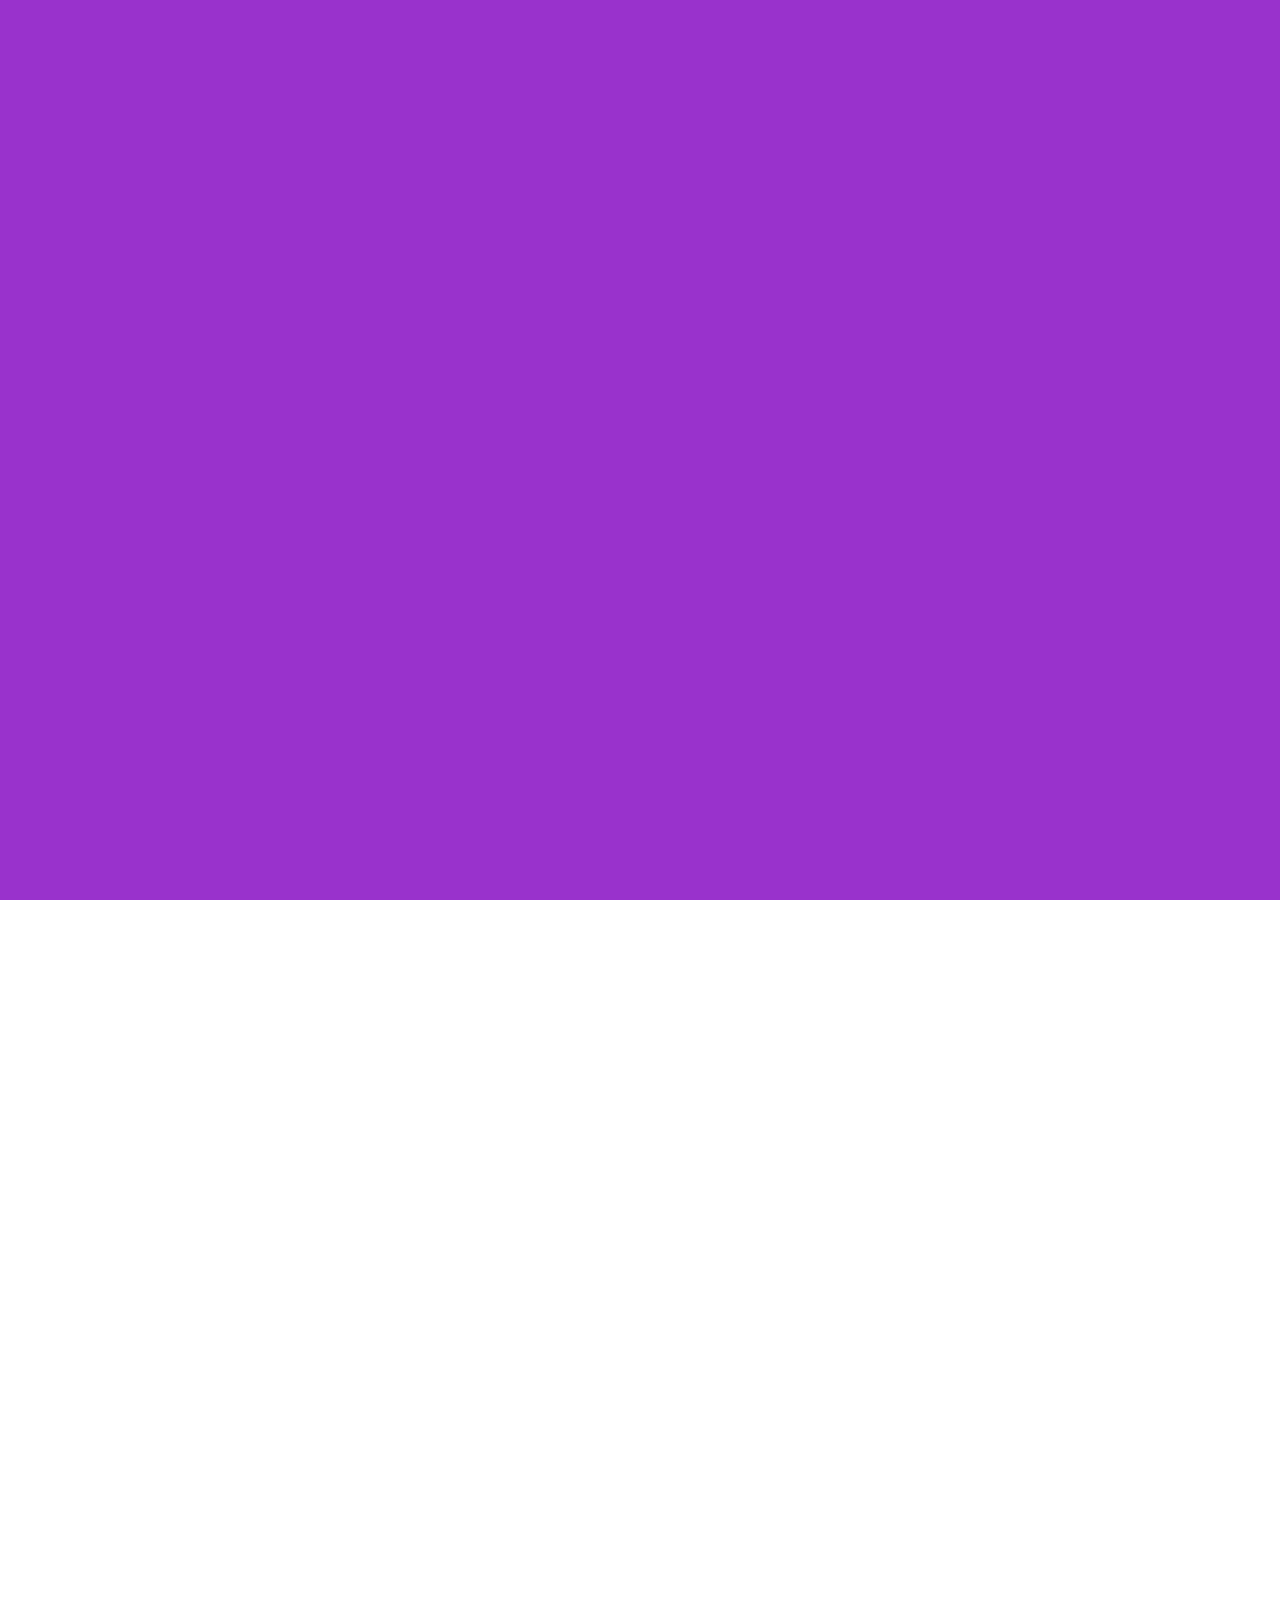
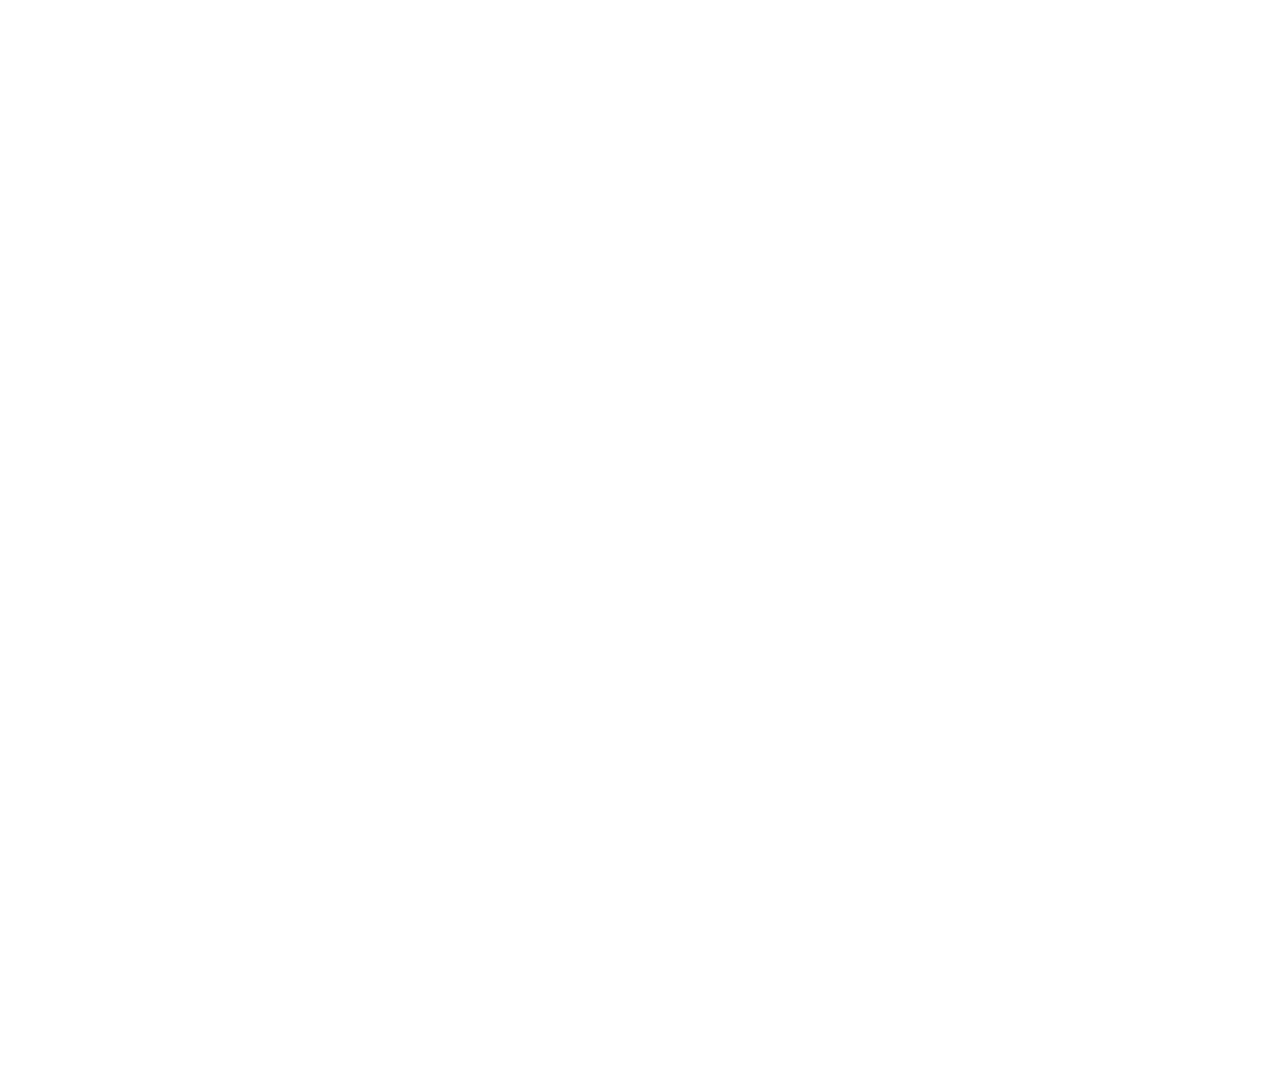
<file: scrollsnap/index.html>
<!DOCTYPE html>
<html class="no-js">
  <!--<![endif]-->
  <head>
    <meta charset="utf-8" />
    <meta http-equiv="X-UA-Compatible" content="IE=edge" />
    <title></title>
    <meta name="description" content="" />
    <meta
      name="viewport"
      content="width=device-width, initial-scale=1"
    />
    <link
      rel="stylesheet"
      href="https://stackpath.bootstrapcdn.com/bootstrap/4.4.1/css/bootstrap.min.css"
      integrity="sha384-Vkoo8x4CGsO3+Hhxv8T/Q5PaXtkKtu6ug5TOeNV6gBiFeWPGFN9MuhOf23Q9Ifjh"
      crossorigin="anonymous"
    />
    <link rel="stylesheet" href="css/scrollsnap.css" />
  </head>
  <body>
    <main class="scroll-container">
      <section>
        <h2 class="fade">Section 1</h2>
      </section>
      <section>
        <h2 class="fade">Section 1</h2>
      </section>
      <section>
        <h2>Section 3</h2>
      </section>
      <section>
        <div data-aos="fade-in">
          <h2>Section 4</h2>
          <span>hello</span>
        </div>
      </section>
    </main>

    <!-- Fade In -->
    <div>
      <div class="fade">Fade In 01</div>
      <div class="fade">Fade In 02</div>
      <div class="fade">Fade In 03</div>
      <div class="fade">Fade In 04</div>
      <div class="fade">Fade In 05</div>
      <div class="fade">Fade In 06</div>
      <div class="fade">Fade In 07</div>
      <div class="fade">Fade In 08</div>
      <div class="fade">Fade In 09</div>
      <div class="fade">Fade In 10</div>
    </div>
    <!-- Fade In -->
    <script
      src="https://code.jquery.com/jquery-3.5.1.js"
      integrity="sha256-QWo7LDvxbWT2tbbQ97B53yJnYU3WhH/C8ycbRAkjPDc="
      crossorigin="anonymous"
    ></script>

    <script
      src="https://cdn.jsdelivr.net/npm/popper.js@1.16.0/dist/umd/popper.min.js"
      integrity="sha384-Q6E9RHvbIyZFJoft+2mJbHaEWldlvI9IOYy5n3zV9zzTtmI3UksdQRVvoxMfooAo"
      crossorigin="anonymous"
    ></script>
    <script
      src="https://stackpath.bootstrapcdn.com/bootstrap/4.4.1/js/bootstrap.min.js"
      integrity="sha384-wfSDF2E50Y2D1uUdj0O3uMBJnjuUD4Ih7YwaYd1iqfktj0Uod8GCExl3Og8ifwB6"
      crossorigin="anonymous"
    ></script>
    <script
      src="https://cdnjs.cloudflare.com/ajax/libs/jquery/3.6.0/jquery.min.js"
      integrity="sha384-J6qa4849blE2+poT4WnyKhv5vZF5SrPo0iEjwBvKU7imGFAV0wwj1yYfoRSJoZ+n"
      crossorigin="anonymous"
    ></script>
    <script
      src="https://cdn.jsdelivr.net/npm/popper.js@1.16.0/dist/umd/popper.min.js"
      integrity="sha384-Q6E9RHvbIyZFJoft+2mJbHaEWldlvI9IOYy5n3zV9zzTtmI3UksdQRVvoxMfooAo"
      crossorigin="anonymous"
    ></script>

    <script async defer>
      // Scroll
      console.log("hello");
      $(window).on("load", function () {
        $(window)
          .scroll(function () {
            var windowBottom =
              $(this).scrollTop() + $(this).innerHeight();
            $(".fade").each(function () {
              /* Check the location of each desired element */
              var objectBottom =
                $(this).offset().top +
                $(this).outerHeight();

              /* If the element is completely within bounds of the window, fade it in */
              if (objectBottom < windowBottom) {
                //object comes into view (scrolling down)
                if ($(this).css("opacity") == 0) {
                  $(this).fadeTo(500, 1);
                }
              } else {
                //object goes out of view (scrolling up)
                if ($(this).css("opacity") == 1) {
                  $(this).fadeTo(500, 0);
                }
              }
            });
          })
          .scroll(); //invoke scroll-handler on page-load
      });
    </script>
  </body>
</html>
</file>
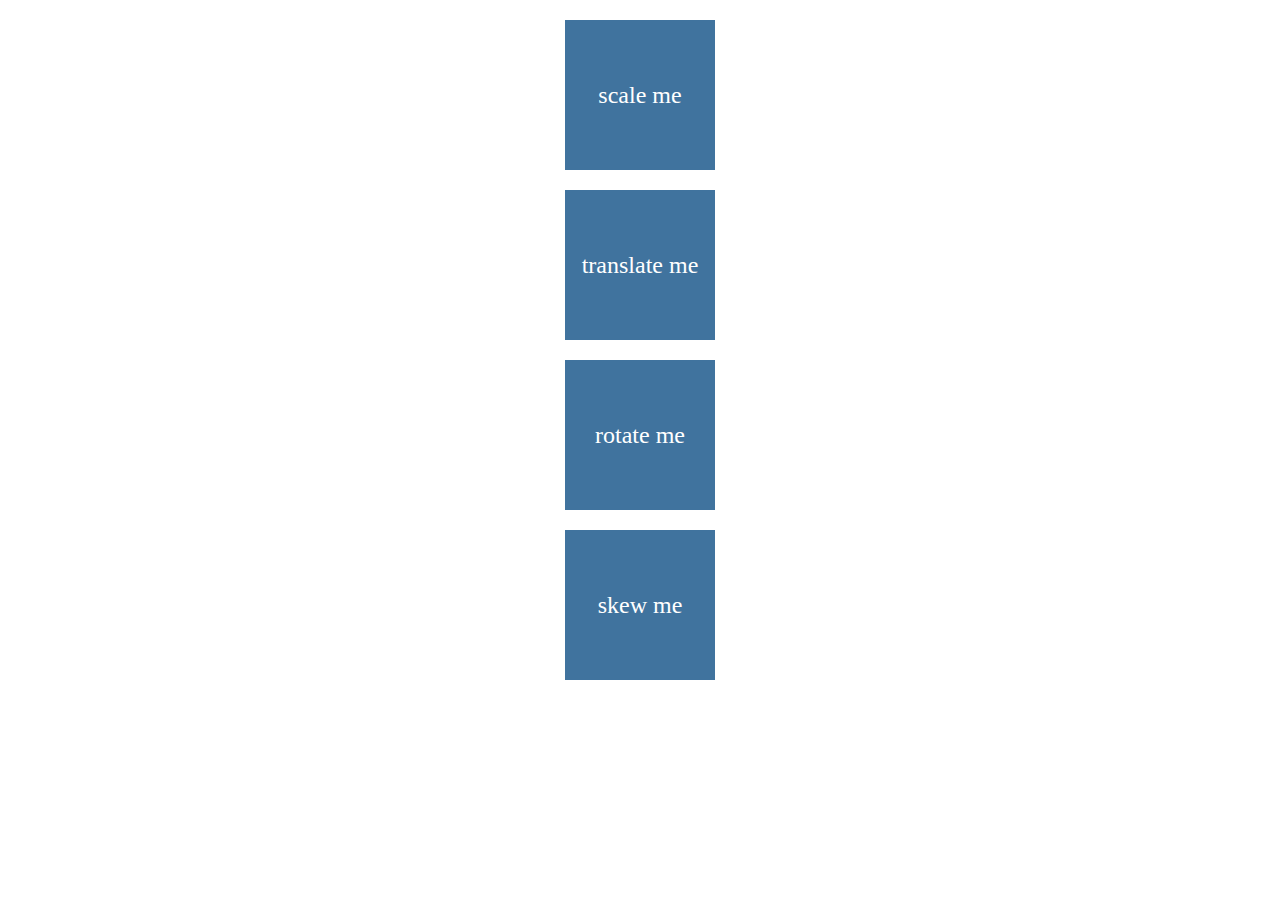
<file: basics/2D transform basics/index.htm>
<!doctype html>
<html>
<head>
<meta charset="UTF-8">
<title>Transition</title>
<style type="text/css">

div {
	height: 150px;
	width: 150px;
	background-color: #40739e;
	color: white;
	line-height: 150px;
	text-align: center;
	font-size: 24px;
	margin: 20px;
	margin-right: auto;
	margin-left: auto;
	transition: transform 1s;
}

.scale:hover {
	transform: scale(1.2);
}

.translate:hover {
	transform: translateX(320px);
}

.rotate:hover {
	transform: rotate(180deg);
}

.skew:hover {
	transform: skew(20deg);
}

</style>
</head>

<body>

	<div class="scale">scale me</div>
	<div class="translate">translate me</div>
	<div class="rotate">rotate me</div>
	<div class="skew">skew me</div>

</body>
</html>
</file>
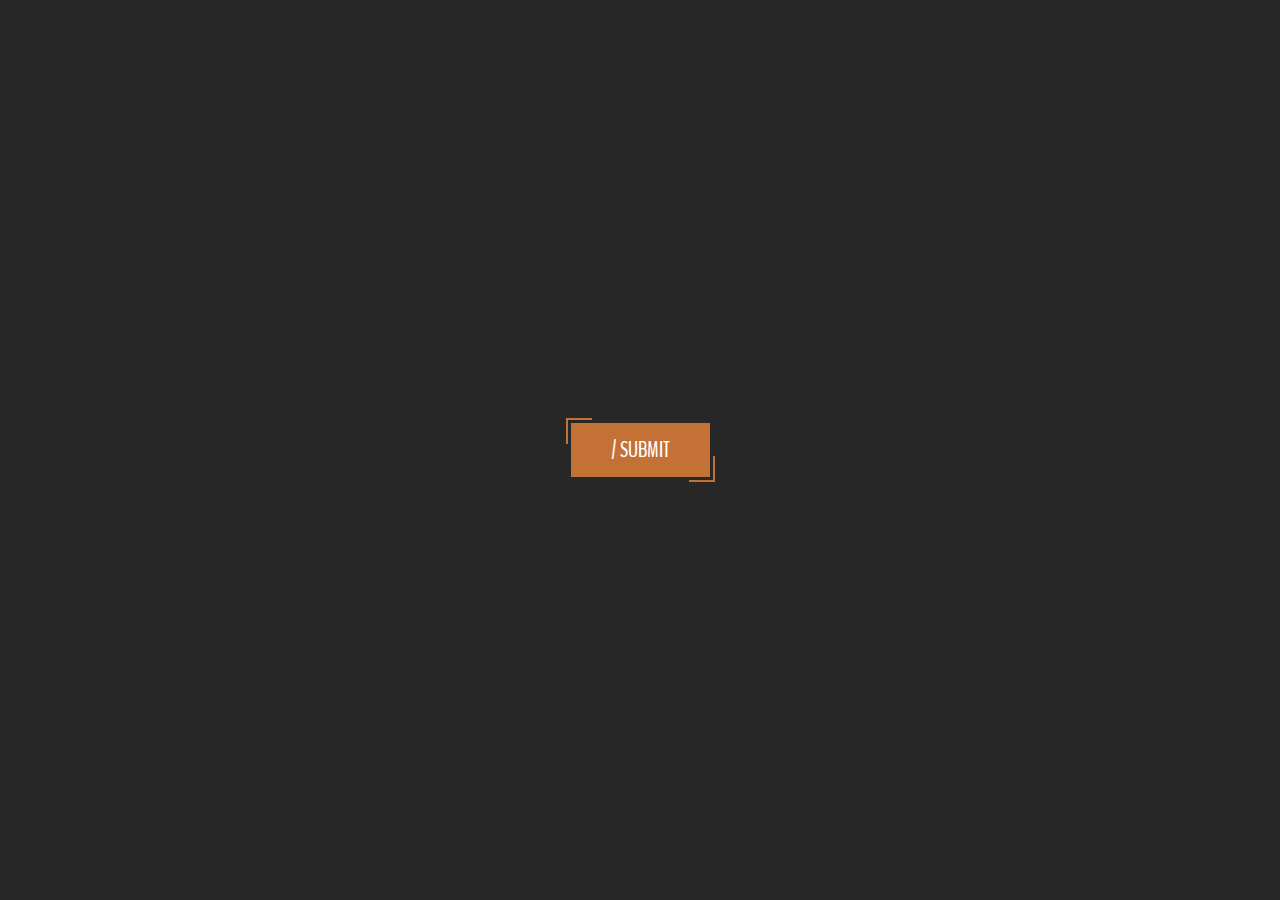
<file: hover/button_expandLines/index.htm>
<!DOCTYPE html>
<html lang="en-US">
    
<head>
    <meta charset="UTF-8">
    <meta name="viewport" content="width=device-width, initial-scale=1">
    <title>CSS animatin, transitions and transforms</title>
                
    <!-- OUR STYLESHEET -->
    <link rel="stylesheet" href="style.css" type="text/css" media="all">
   
</head>

<body>

	<button>
		<span>/<span>
		submit</button>

</body>
</html>
</file>
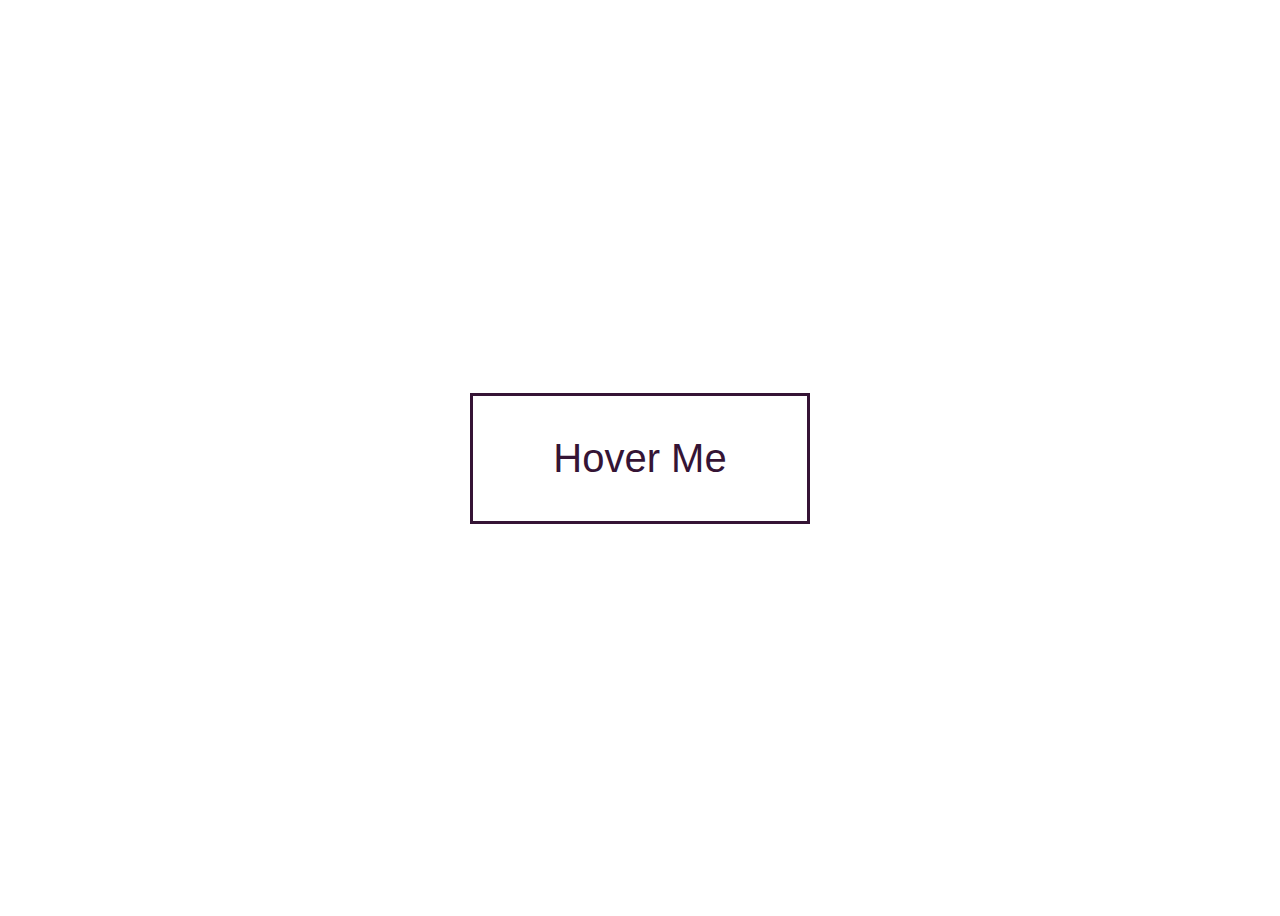
<file: hover/button_fillHover/index.htm>
<!DOCTYPE html>
<html lang="en-US">
    
<head>
    <meta charset="UTF-8">
    <meta name="viewport" content="width=device-width, initial-scale=1">
    <title>CSS animatin, transitions and transforms</title>
                
    <!-- OUR STYLESHEET -->
    <link rel="stylesheet" href="style.css" type="text/css" media="all">
    
</head>

<body>

  <a href="#">Hover Me</a>

</body>
</html>
</file>
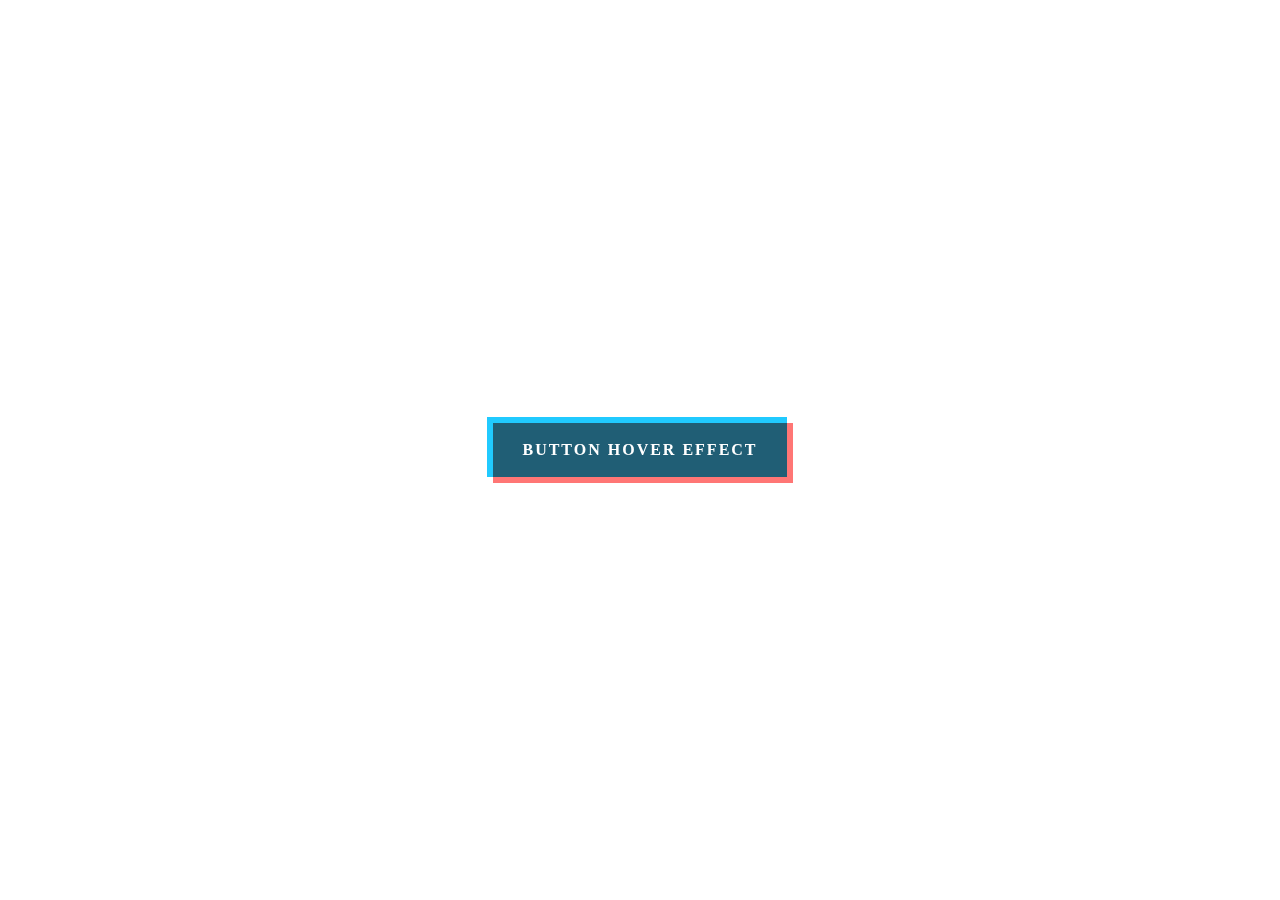
<file: hover/button_presentUnwrap/index.htm>
<!DOCTYPE html>
<html lang="en-US">
    
<head>
    <meta charset="UTF-8">
    <meta name="viewport" content="width=device-width, initial-scale=1">
    <title>CSS animatin, transitions and transforms</title>
                
    <!-- OUR STYLESHEET -->
    <link rel="stylesheet" href="style.css" type="text/css" media="all">

    <!-- FONT ِAWESOME -->
    <link rel="stylesheet" href="https://use.fontawesome.com/releases/v5.4.2/css/all.css" integrity="sha384-/rXc/GQVaYpyDdyxK+ecHPVYJSN9bmVFBvjA/9eOB+pb3F2w2N6fc5qB9Ew5yIns" crossorigin="anonymous">

    
</head>

<body>

	<a href="#">button hover effect</a>

</body>
</html>
</file>
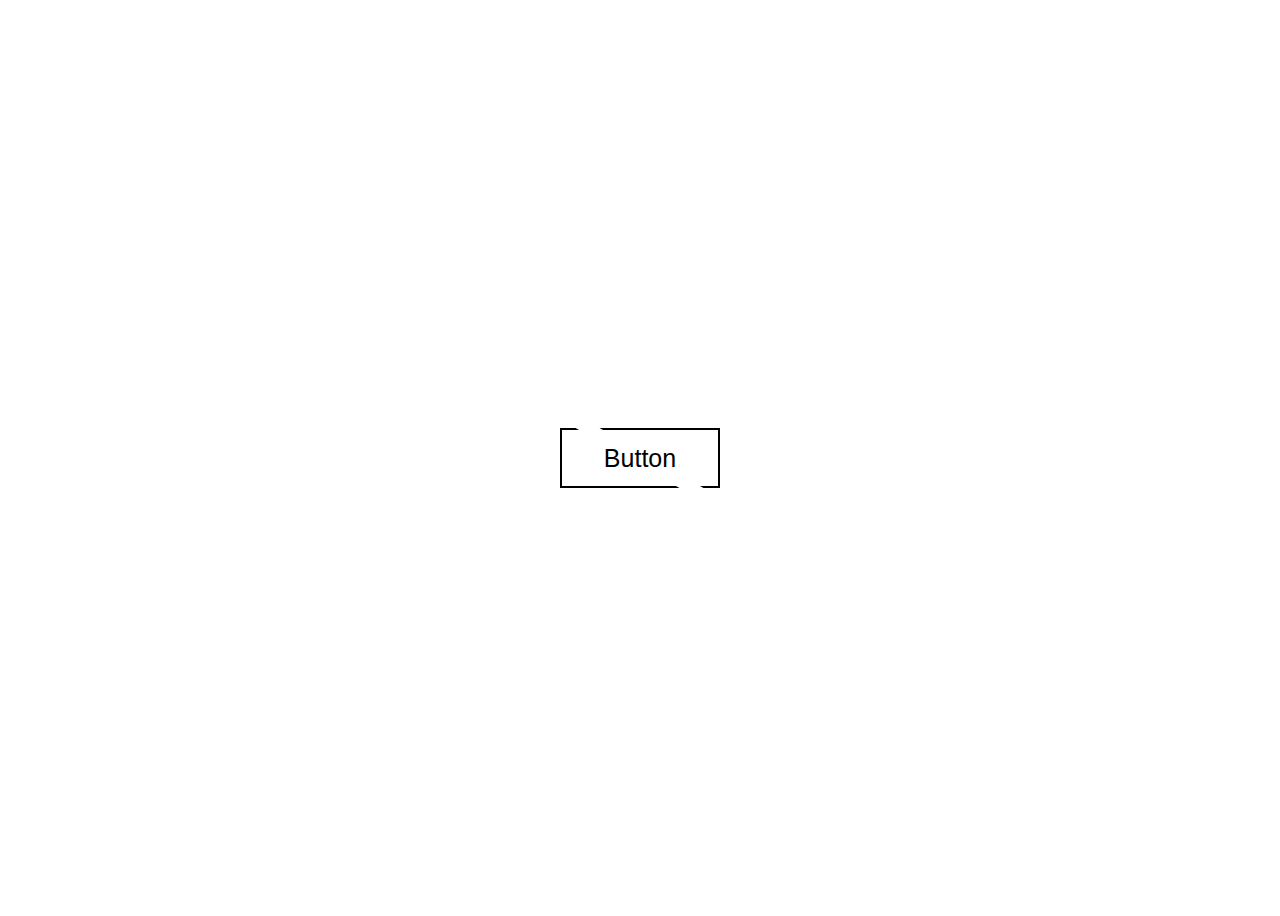
<file: hover/button_snap/index.htm>
<!DOCTYPE html>
<html lang="en-US">
    
<head>
    <meta charset="UTF-8">
    <meta name="viewport" content="width=device-width, initial-scale=1">
    <title>CSS animations, transitions and transforms</title>
                
    <!-- OUR STYLESHEET -->
    <link rel="stylesheet" href="style.css" type="text/css" media="all">

   
</head>

<body>

	<a href="#">
		button
		<span></span>
	</a>

</body>
</html>
</file>
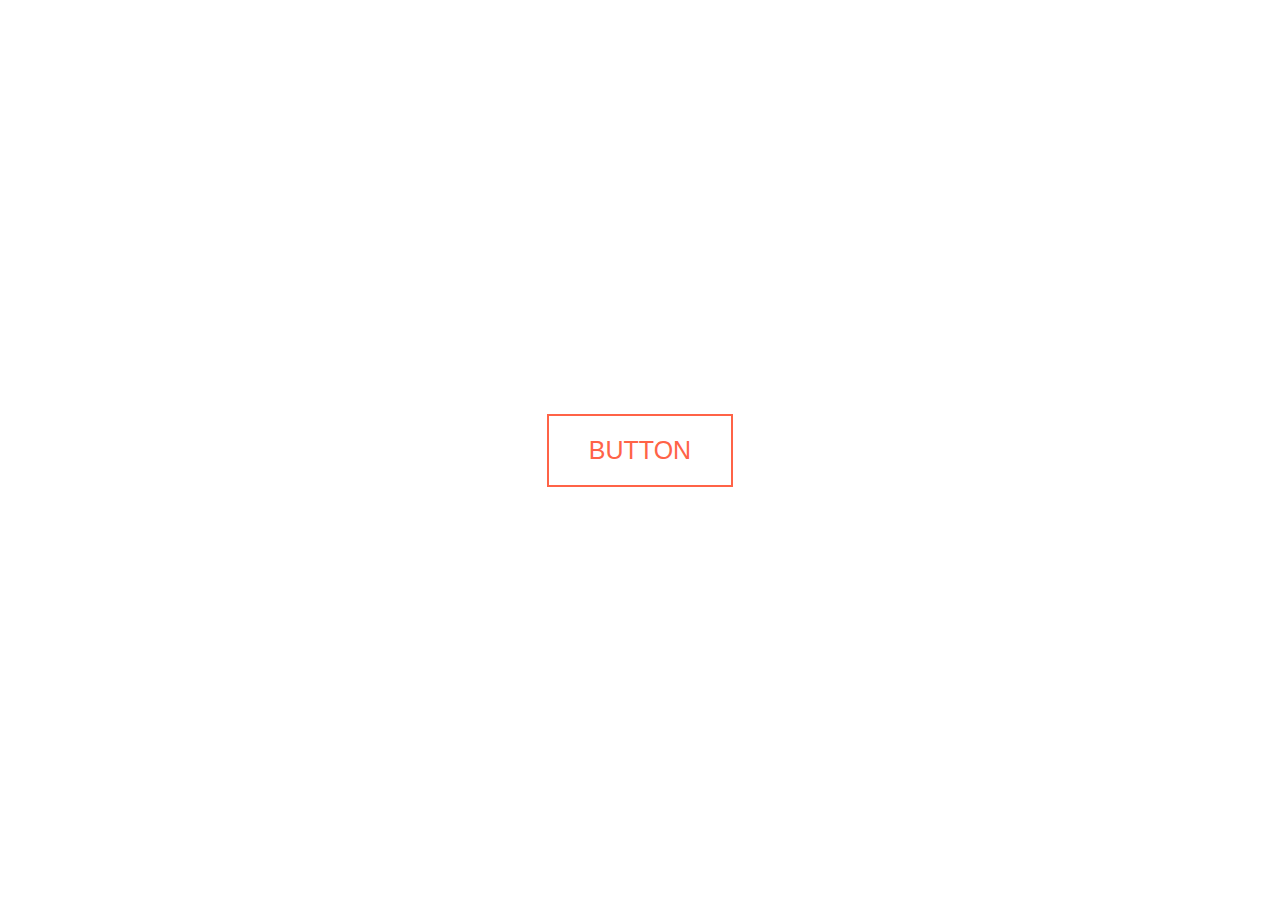
<file: hover/button_upwardsFill/index.htm>
<!DOCTYPE html>
<html lang="en-US">
    
<head>
    <meta charset="UTF-8">
    <meta name="viewport" content="width=device-width, initial-scale=1">
    <title>CSS animatin, transitions and transforms</title>
                
    <!-- OUR STYLESHEET -->
    <link rel="stylesheet" href="style.css" type="text/css" media="all">

    <!-- FONT ِAWESOME -->
    <link rel="stylesheet" href="https://use.fontawesome.com/releases/v5.4.2/css/all.css" integrity="sha384-/rXc/GQVaYpyDdyxK+ecHPVYJSN9bmVFBvjA/9eOB+pb3F2w2N6fc5qB9Ew5yIns" crossorigin="anonymous">

   
</head>

<body>

	<button class="btn">button</button>

</body>
</html>
</file>
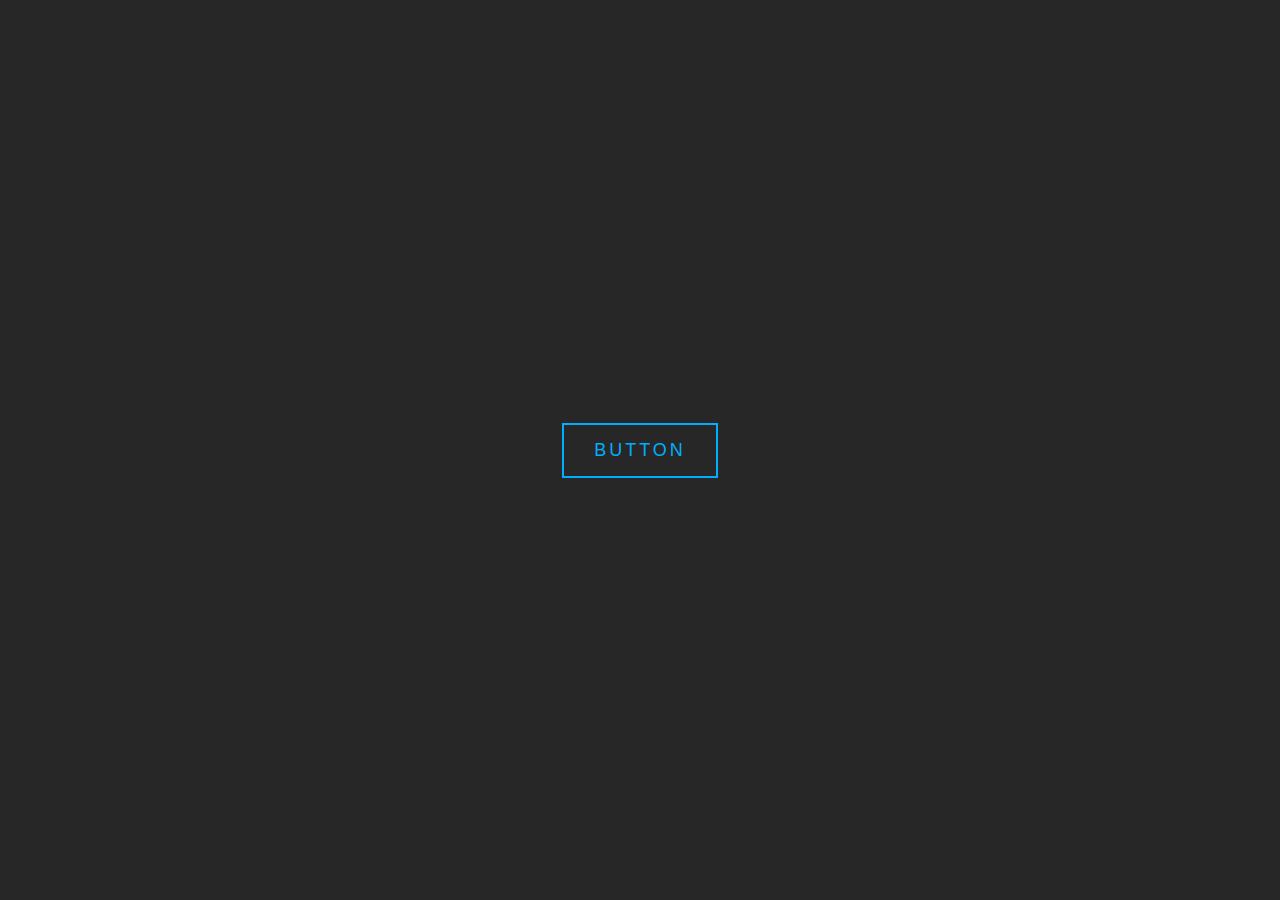
<file: hover/button_waterHover/index.htm>
<!DOCTYPE html>
<html lang="en-US">
    
<head>
    <meta charset="UTF-8">
    <meta name="viewport" content="width=device-width, initial-scale=1">
    <title>CSS animatin, transitions and transforms</title>
                
    <!-- OUR STYLESHEET -->
    <link rel="stylesheet" href="style.css" type="text/css" media="all">
   
</head>

<body>
		
	<a href="#">
		button
		<div class="wave"></div>
	</a>

</body>
</html>
</file>
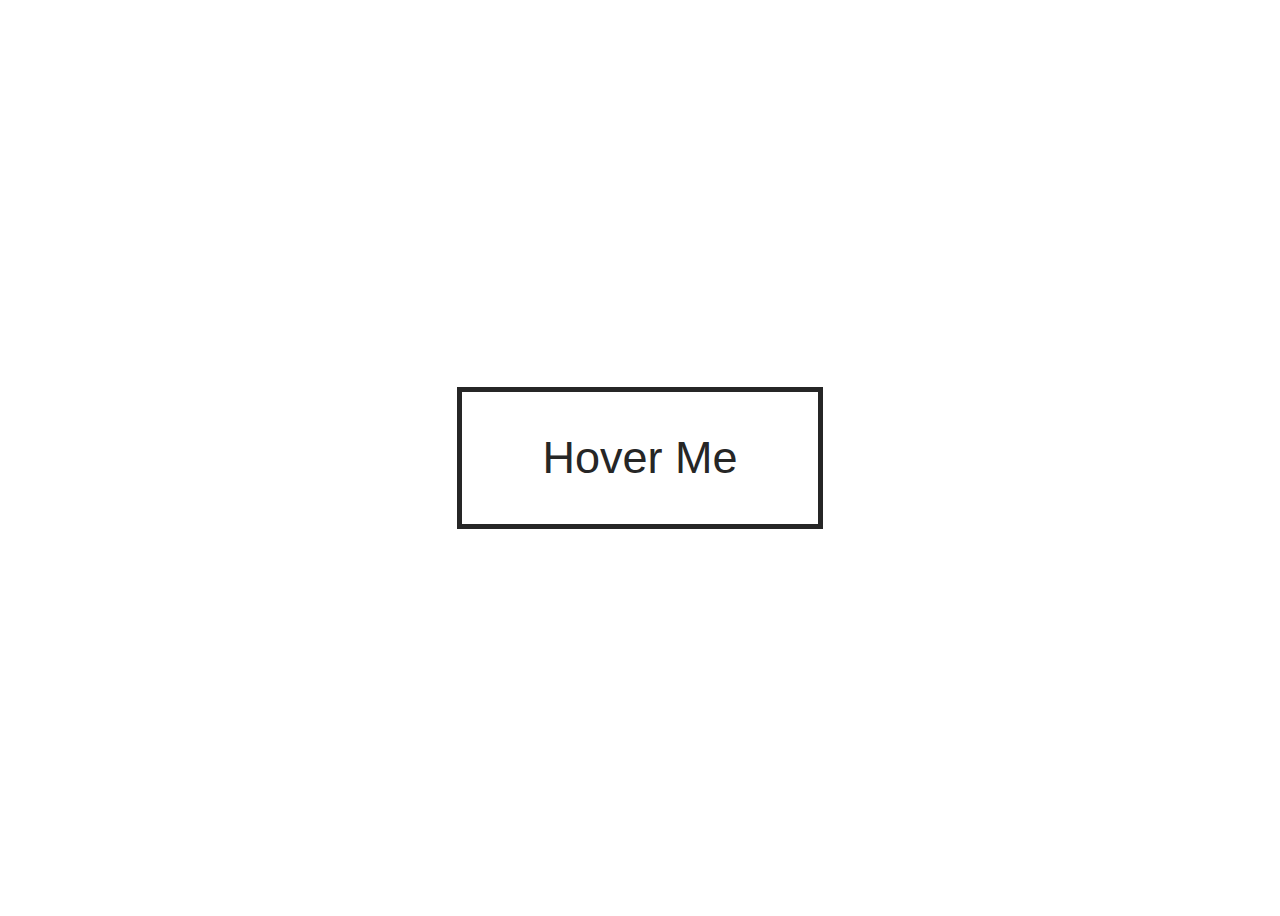
<file: hover/buttonHover/index.htm>
<!DOCTYPE html>
<html lang="en-US">
    
<head>
    <meta charset="UTF-8">
    <meta name="viewport" content="width=device-width, initial-scale=1">
    <title>CSS animatin, transitions and transforms</title>
                
    <!-- OUR STYLESHEET -->
    <link rel="stylesheet" href="style.css" type="text/css" media="all">
    
</head>

<body>

  <a href="#">Hover Me</a>
  
</body>
</html>
</file>
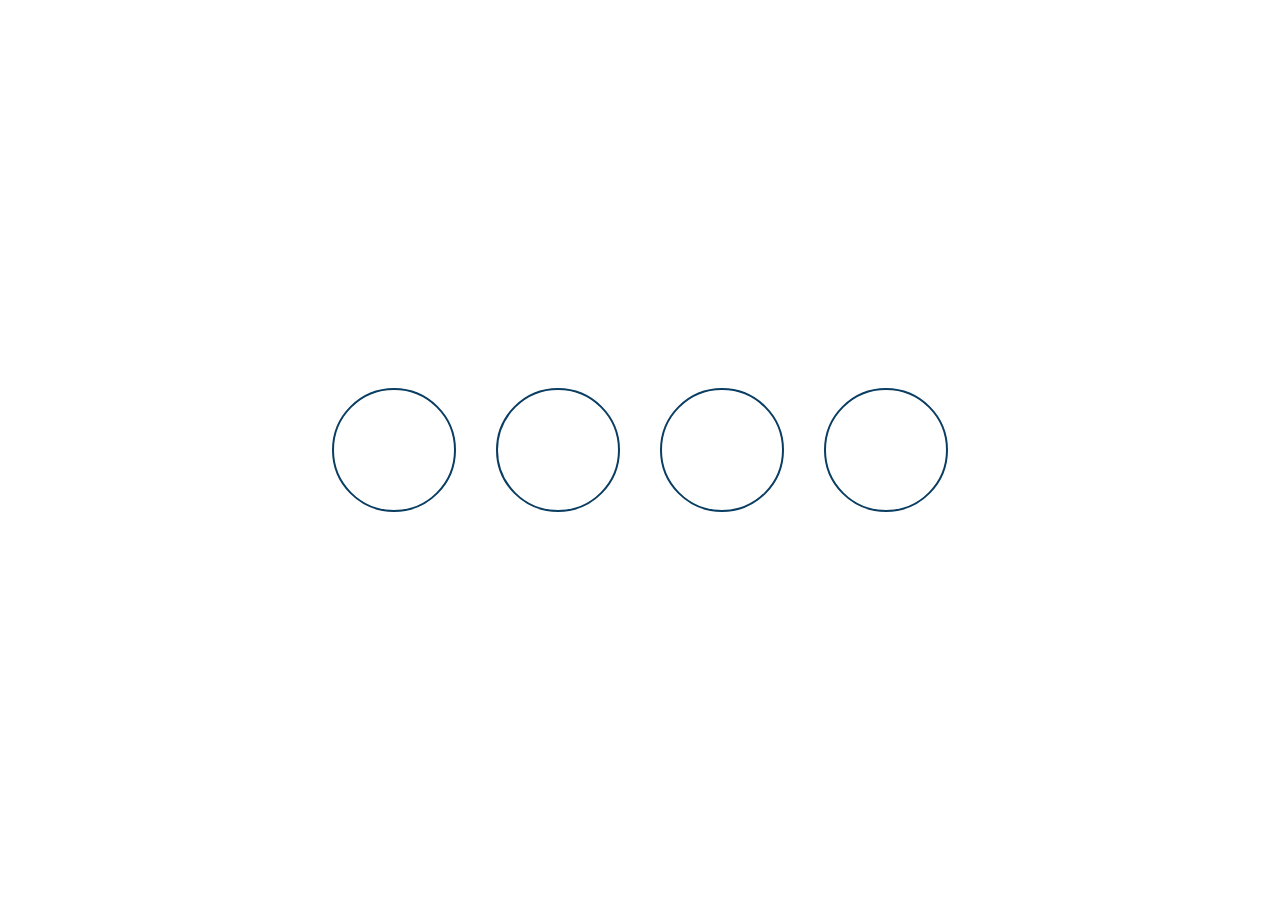
<file: hover/Icon Hover Effects with CSS Transitions and Animations/index.htm>
<!DOCTYPE html>
<html lang="en-US">
    
<head>
    <meta charset="UTF-8">
    <meta name="viewport" content="width=device-width, initial-scale=1">
    <title>CSS animatin, transitions and transforms</title>
                
    <!-- OUR STYLESHEET -->
    <link rel="stylesheet" href="style.css" type="text/css" media="all">

    <!-- FONT ِAWESOME -->
    <link rel="stylesheet" href="https://use.fontawesome.com/releases/v5.4.2/css/all.css" integrity="sha384-/rXc/GQVaYpyDdyxK+ecHPVYJSN9bmVFBvjA/9eOB+pb3F2w2N6fc5qB9Ew5yIns" crossorigin="anonymous">

   
</head>

<body>

	<ul>
		<li><i class="fas fa-heart"></i></li>
		<li><i class="fas fa-glass-martini"></i></li>
		<li><i class="fas fa-globe"></i></li>
		<li><i class="fas fa-gift"></i></li>
	</ul>

</body>
</html>
</file>
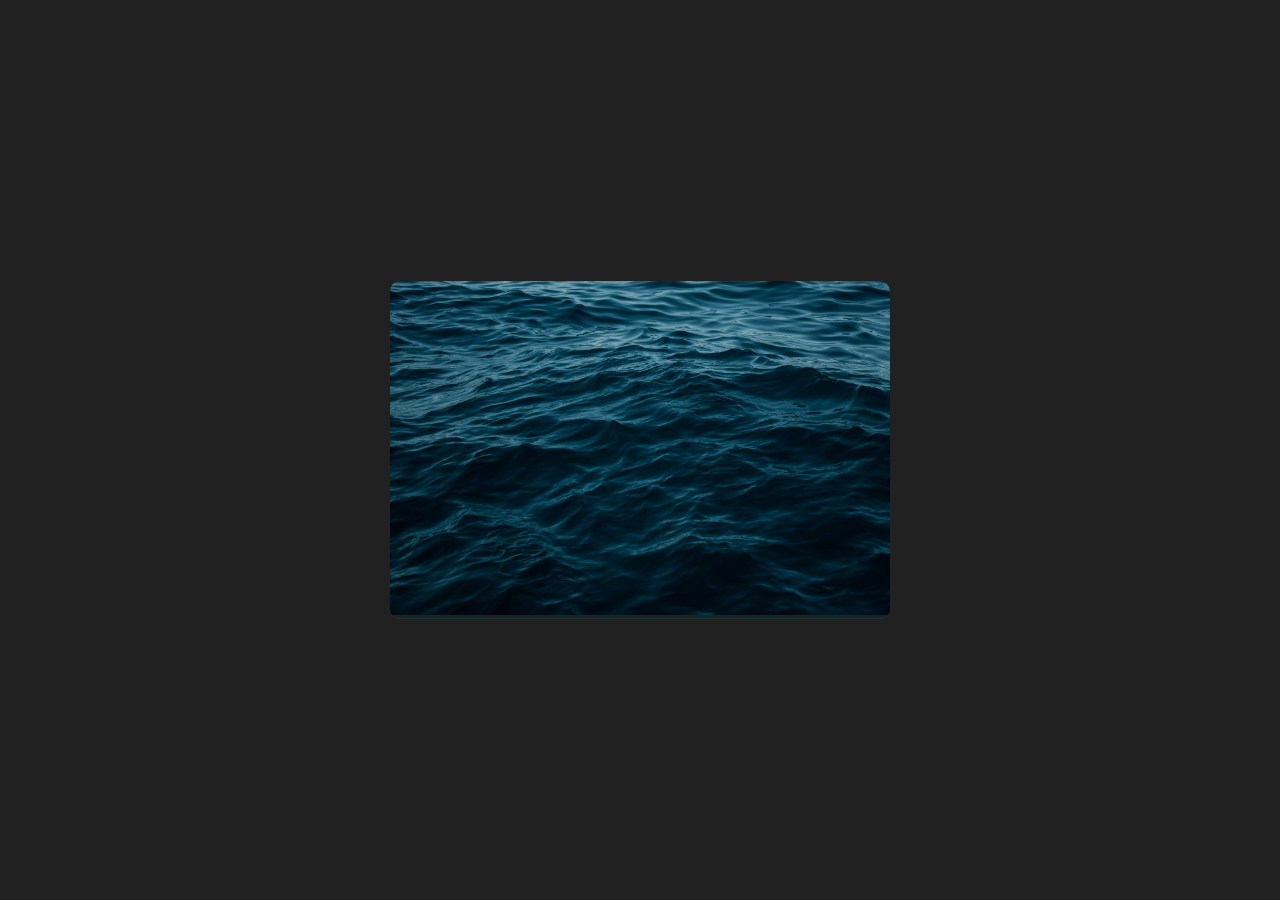
<file: hover/imageHover_blueGlazeCaption/index.htm>
<!DOCTYPE html>
<html lang="en-US">
    
<head>
    <meta charset="UTF-8">
    <meta name="viewport" content="width=device-width, initial-scale=1">
    <title>CSS animatin, transitions and transforms</title>
                
    <!-- OUR STYLESHEET -->
    <link rel="stylesheet" href="style.css" type="text/css" media="all">

    <!-- GOOGLE FONTS -->
    <link href="https://fonts.googleapis.com/css?family=Lato:400,700" rel="stylesheet">
    
</head>

<body>

	<div class="fig">
        <img src="img.png"/>
        <div class="caption">
    	    <h3>amazing caption!</h3>
    	    <h5>you can write anything here!</h5>
	  </div>
	</div>

</body>
</html>
</file>
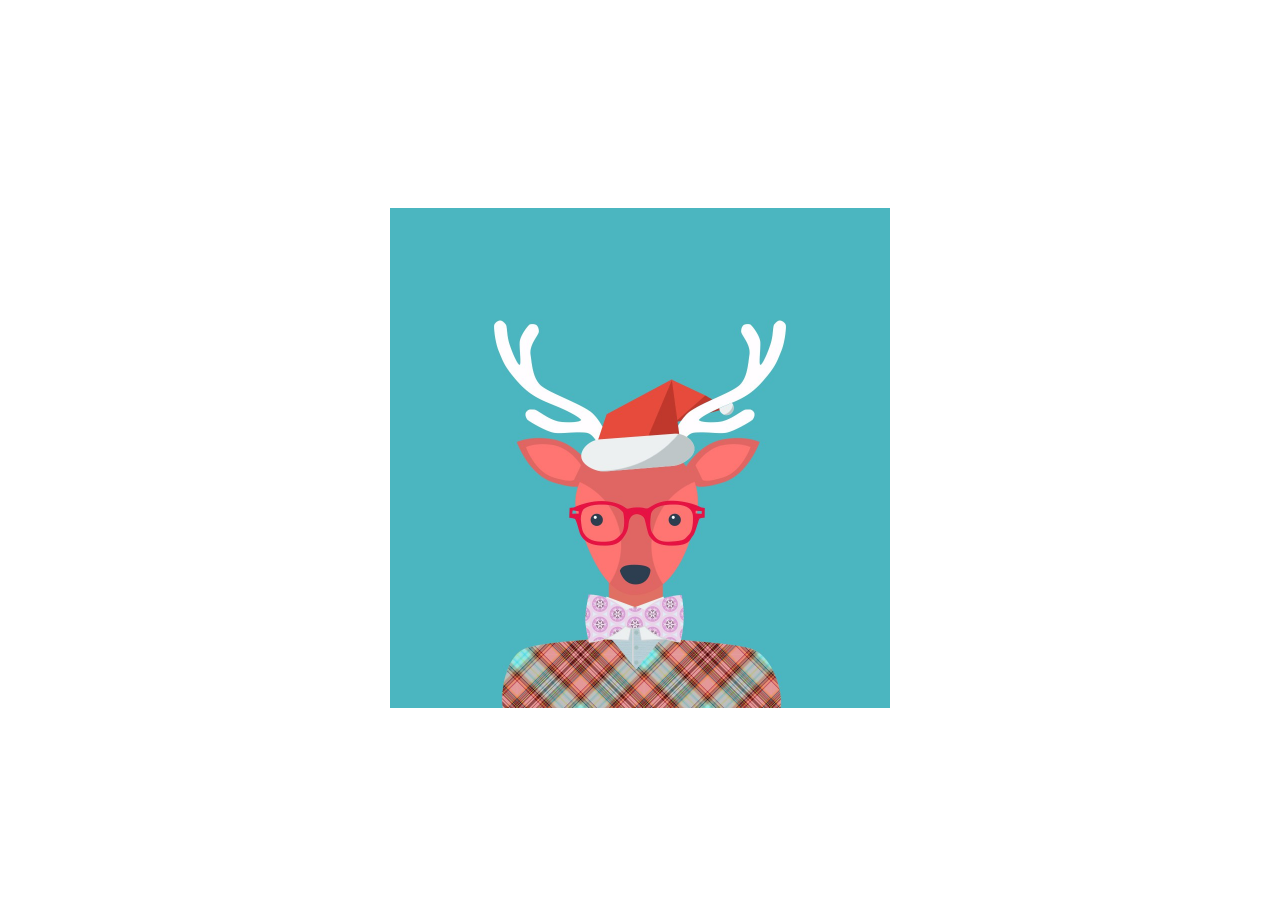
<file: hover/imageHover_caption/index.htm>
<!DOCTYPE html>
<html lang="en-US">
    
<head>
    <meta charset="UTF-8">
    <meta name="viewport" content="width=device-width, initial-scale=1">
    <title>CSS animatin, transitions and transforms</title>
                
    <!-- OUR STYLESHEET -->
    <link rel="stylesheet" href="style.css" type="text/css" media="all">

    <!-- GOOGLE FONTS -->
    <link href="https://fonts.googleapis.com/css?family=Lato:400,700" rel="stylesheet">
    
</head>

<body>

  <div class="container">
  	<img src="image.jpg">
  	<div class="caption">
  		<h1>amazing caption</h1>
  		<p>you can write anything here!</p>
  	</div>
  </div>
  
</body>
</html>
</file>
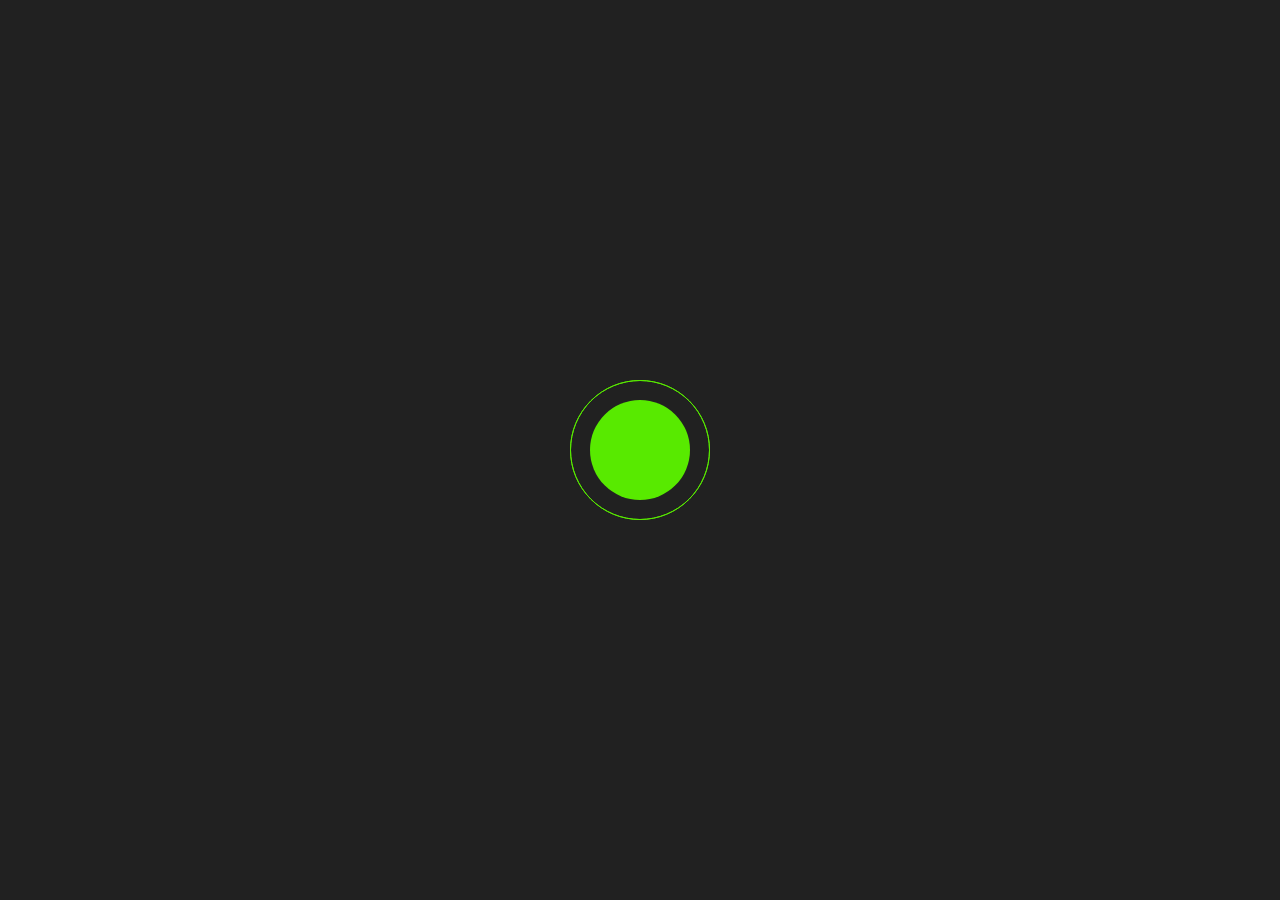
<file: hover/phoneRipples/index.htm>
<!DOCTYPE html>
<html lang="en-US">
    
<head>
    <meta charset="UTF-8">
    <meta name="viewport" content="width=device-width, initial-scale=1">
    <title>CSS animatin, transitions and transforms</title>
                
    <!-- OUR STYLESHEET -->
    <link rel="stylesheet" href="style.css" type="text/css" media="all">

    <!-- FONT ِAWESOME -->
    <link rel="stylesheet" href="https://use.fontawesome.com/releases/v5.4.2/css/all.css" integrity="sha384-/rXc/GQVaYpyDdyxK+ecHPVYJSN9bmVFBvjA/9eOB+pb3F2w2N6fc5qB9Ew5yIns" crossorigin="anonymous">

    
</head>

<body>

    <div class="pulse">
        <i class="fas fa-phone"></i>
    </div>

</body>
</html>
</file>
<file: scrollsnap/css/scrollsnap.css>
.fade {
  margin: 50px;
  padding: 50px;
  background-color: lightgreen;
  opacity: 1;
}
* {
  box-sizing: border-box;
}

body {
  margin: 0;
  font-family: "Helvetica", sans-serif;
}

/* All the snapping stuff */
.scroll-container {
  height: 100vh;
  overflow-y: scroll;
  scroll-snap-type: y mandatory;
}

section {
  height: 100vh;
  scroll-snap-align: start;
  scroll-snap-stop: normal;
  scroll-padding: 50px 0 0 0;
}

/* Other styles */
section {
  padding: 1rem;
  display: flex;
  align-items: center;
  justify-content: center;
  background-color: darkorchid;
}
section .content {
  opacity: 0;
}

section.is-visible .content {
  opacity: 1;
  transition: opacity 1000ms;
}

section:nth-child(2n) {
  background-color: turquoise;
}

section:nth-child(3n) {
  background-color: tomato;
}
</file>
<file: hover/button_expandLines/style.css>
@import url(https://fonts.googleapis.com/css?family=BenchNine:700);

body {
 margin: 0;
 height: 100vh;
 display: flex;
 align-items: center;
 justify-content: center;
 background-color: #272727;
}

button {
  border: none;
  padding: 12px 40px;
  background-color: #c47135;
  color: white;
  font-family: 'BenchNine';
  font-size: 22px;
  text-transform: uppercase;
  cursor: pointer;
  position: relative;
}

button:before {
  content: "";
  position: absolute;
  width: 24px;
  height: 24px;
  top: -5px;
  left: -5px;
  border-top: 2px solid #c47135;
  border-left: 2px solid #c47135;
  transition: all 0.25s;
}

button:hover:before,
button:hover:after {
  height: 100%;
  width: 100%;
}

button:after {
  content: "";
  position: absolute;
  width: 24px;
  height: 24px;
  bottom: -5px;
  right: -5px;
  border-bottom: 2px solid #c47135;
  border-right: 2px solid #c47135;
  transition: all 0.25s;
}
</file>
<file: hover/button_fillHover/style.css>
body {
	height: 100vh;
	display: flex;
	justify-content: center;
	align-items: center;
}

a {
	text-decoration: none;
	color: #351435;
	font-family: sans-serif;
	font-size: 40px;
	border: 3px solid #351435;
	padding: 40px 80px;
	position: relative;
	transition: all 1s;
	overflow: hidden;
}

a:before {
	content: '';
	position: absolute;
	left: 0;
	top: 0;
	height: 100%;
	width: 100%;
	background-color: #351435;
	z-index: -1;
	transform: translateY(-100%);
	transition: all 1s;
}

a:hover:before {
	transform: translateY(0);
}

a:hover {
	color: white;
}
</file>
<file: hover/button_presentUnwrap/style.css>
body {
 margin: 0;
 display: flex;
 align-items: center;
 justify-content: center;
 height: 100vh;
 font-family: verdana;
}

a {
  width: 300px;
  height: 60px;
  text-decoration: none;
  text-transform: uppercase;
  background-color: transparent;
  text-align: center;
  line-height: 60px;
  font-weight: bold;
  letter-spacing: 2px;
  position: relative;
  transition: all 0.2s;
  color: white;
}

a:before {
  content: "";
  position: absolute;
  top: -3px;
  left: -3px;
  width: 100%;
  height: 100%;
  background-color: #20caff;
  z-index: -1;
  mix-blend-mode: multiply;
  transition: all 0.2s;
  transform-origin: top;
}

a:hover:before {
  top: -6px;
  left: 0;
  transform: perspective(1000px) rotateX(75deg);
}

a:after {
  content: "";
  position: absolute;
  top: 3px;
  left: 3px;
  width: 100%;
  height: 100%;
  background-color: #ff7675;
  z-index: -1;
  mix-blend-mode: multiply;
  transition: all 0.2s;
  transform-origin: bottom;
}

a:hover:after {
  top: 6px;
  left: 0;
  transform: perspective(1000px) rotateX(-75deg);
}

a:hover {
  color: #272727;
}
</file>
<file: hover/button_snap/style.css>
* {
  box-sizing: border-box;
}

body {
  height: 100vh;
  display: flex;
  justify-content: center;
  align-items: center;
  font-family: sans-serif;
  overflow: hidden;
}

a {
  text-decoration: none;
  width: 160px;
  height: 60px;
  color: black;
  line-height: 60px;
  text-align: center;
  text-transform: capitalize;
  font-size: 25px;
  position: relative;
  transition: all 0.2s;
  overflow: hidden;
}

a span {
  position: absolute;
  width: 100%;
  height: 100%;
  top: 0;
  left: 0;
  background-color: transparent;
  border: 2px solid black;
  z-index: -1;
}

span:before {
  content: "";
  position: absolute;
  width: 8%;
  height: 500%;
  background-color: white;
  top: 50%;
  left: 50%;
  transition: all 0.2s;
  transform: translate(-50%, -50%) rotate(-60deg);
}

a:hover span:before {
  width: 100%;
  background-color: black;
  transform: translate(-50%, -50%) rotate(60deg);
}

a:hover {
  color: white;
}
</file>
<file: hover/button_upwardsFill/style.css>
body {
  margin: 0;
  display: flex;
  align-items: center;
  justify-content: center;
  height: 100vh;
  font-family: sans-serif;
}

.btn {
  border: 2px solid tomato;
  background: none;
  color: tomato;
  padding: 20px 40px;
  font-size: 25px;
  text-transform: uppercase;
  cursor: pointer;
  transition: all 0.5s;
  position: relative;
  color: tomato;
  overflow: hidden;
}

.btn:hover {
  color: white;
}

.btn:before {
  content: "";
  position: absolute;
  bottom: 0;
  left: 0;
  width: 100%;
  height: 100%;
  background: tomato;
  z-index: -1;
  border-radius: 50% 50% 0% 0%;
  height: 0%;
  transition: all 0.5s;
}

.btn:hover:before {
  height: 190%;
}
</file>
<file: hover/button_waterHover/style.css>
body {
  margin: 0;
  display: flex;
  align-items: center;
  justify-content: center;
  height: 100vh;
  font-family: sans-serif;
  background-color: #272727;
}

a {
  text-decoration: none;
  padding: 15px 30px;
  color: #00aeff;
  font-size: 18px;
  letter-spacing: 3px;
  border: 2px solid #00aeff;
  text-transform: uppercase;
  position: relative;
  overflow: hidden;
  transition: all 0.5s;
}

a:hover {
  color: white;
}

.wave {
  position: absolute;
  width: 100%;
  height: 100%;
  left: 0;
  top: calc(100% + 22px);
  background-color: #00aeff;
  transition: all 1s;
  z-index: -1;
}

a:hover .wave {
  top: 0;
}

.wave:before {
  content: "";
  position: absolute;
  top: -22px;
  left: 0;
  width: 100%;
  height: 22px;
  background: url(wave.png);
  animation: wavy 0.5s linear infinite;
}

@keyframes wavy {
  0% { background-position-x: 0 }
  100% { background-position-x: 118px; }
}
</file>
<file: hover/buttonHover/style.css>
body {
	height: 100vh;
	display: flex;
	justify-content: center;
	align-items: center;
}

a {
	text-decoration: none;
	color: #262626;
	font-family: sans-serif;
	font-size: 45px;
	border: 5px solid #262626;
	padding: 40px 80px;
	position: relative;
	overflow: hidden;
}

a:before {
	content: '';
	position: absolute;
	left: 0;
	top: 0;
	background-color: #fff200;
	height: 100%;
	width: 100%;
	z-index: -1;
	transform-origin: bottom left;
 	transform: rotate(-90deg);
	transition: transform 1s;
}

a:hover:before {
	transform: rotate(0deg);
}
</file>
<file: hover/Icon Hover Effects with CSS Transitions and Animations/style.css>
body {
 margin: 0;
 display: flex;
 align-items: center;
 justify-content: center;
 height: 100vh;
 font-family: sans-serif;
}

ul {
  padding: 0;
  margin: 0;
  display: flex;
}

ul li {
  list-style-type: none;
  width: 120px;
  height: 120px;
  margin: 0 20px;
  border:2px solid #0a3d62;
  border-radius: 50%;
  transition: all 0.5s;
  position: relative;
  display: flex;
  align-items: center;
  justify-content: center;
}

ul li i {
  font-size: 48px;
  color: #0a3d62;
  transition: 0.5s;
}

ul li:before {
  content: '';
  position: absolute;
  top: 0;
  left: 0;
  width: 100%;
  height: 100%;
  background-color: #0a3d62;
  border-radius: 50%;
  transition: all 0.5s;
  opacity: 0;
  z-index: -1;
}

ul li:hover:before {
  opacity: 1;
  transform: scale(0.8);
}

ul li:after {
  content: '';
  position: absolute;
  top: 0;
  left: 0;
  width: 100%;
  height: 100%;
  background-color: transparent;
  border-radius: 50%;
  border:2px dashed #2e86de;
  transition: all 0.5s;
  opacity: 0;
  z-index: -1;
  box-sizing: border-box;
}

ul li:hover:after {
  opacity: 1;
  animation: rotating 10s linear infinite;
}

@keyframes rotating {
  0% { transform:scale(0.92) rotate(0deg); }
  100% { transform:scale(0.92) rotate(360deg); }
}

ul li:hover i {
  color: white;
}
</file>
<file: hover/imageHover_blueGlazeCaption/style.css>
body {
 margin: 0;
 display: flex;
 align-items: center;
 justify-content: center;
 height: 100vh;
 background-color: #212121;
}

@import url(https://fonts.googleapis.com/css?family=Raleway);
.fig {
  width: 500px;
  color: white;
  font-family: 'Raleway', sans-serif;
  border-radius: 10px;
  position: relative;
  overflow: hidden;
}

.fig img {
  width: 100%;
}

.fig:before {
  position: absolute;
  top: 0;
  left: 0;
  height: 100%;
  width: 100%;
  content: '';
  background-color: #006266;
  opacity: 0.5;
  transform: translateY(100%);
  transition: all 0.25s;
  transition-delay: 0.25s;
}

.fig:hover:before {
  transform: translateY(0);
  transition-delay: 0s;
}

.fig .caption {
  position: absolute;
  top: 0;
  left: 0;
  width: 100%;
  height: 100%;
  z-index: 1;
  display: flex;
  flex-direction: column;
  align-items: center;
  justify-content: center;
  transform: translateY(-20px);
  opacity: 0;
  transition: all 0.25s ease;
}

.fig h3,
.fig h5 {
  margin: 0;
  letter-spacing: 1px;
}
.fig h3 {
  text-transform: uppercase;
  font-weight: 400;
  margin-bottom: 5px;
}
.fig h5 {
  background-color: #ae895d;
  padding: 3px 10px;
}

.fig:hover .caption {
  transform: translateY(0);
  opacity: 1;
  transition-delay: 0.3s;
}
</file>
<file: hover/imageHover_caption/style.css>
body {
	height: 100vh;
	display: flex;
	justify-content: center;
	align-items: center;
	font-family: 'Lato', sans-serif;
}

.container {
	width: 500px;
	height: 500px;
	position: relative;
	overflow: hidden;
}

.container img {
	width: 100%;
	transition: all .5s;
}

.caption {
	position: absolute;
	bottom: 0;
	left: 0;
	height: 30%;
	width: 100%;
	display: flex;
	flex-direction: column;
	justify-content: center;
	align-items: center;
	color: white;
	transition: all 0.5s;
	background-color: black;
	transform: translateY(100%);
}

.caption h1 {
	text-transform: uppercase;
	margin: 0;
}

.caption p {
	font-size: 18px;
	text-transform: capitalize;
}

.container:hover .caption {
	transform: translateY(0);
}

.container:hover img {
	transform: translateY(-30%);
}
</file>
<file: hover/phoneRipples/style.css>
body {
 margin: 0;
 display: flex;
 align-items: center;
 justify-content: center;
 height: 100vh;
 background-color: #212121;
}

.pulse {
  width: 100px;
  height: 100px;
  background-color: #58ea00;
  color: white;
  border-radius: 50%;
  text-align: center;
  line-height: 100px;
  font-size: 48px;
  position: relative;
}

.pulse:before, .pulse:after {
  content: '';
  position: absolute;
  left: -20px;
  right: -20px;
  top: -20px;
  bottom: -20px;
  border: 1px solid #58ea00;
  border-radius: 50%;
  animation: pulse 1.5s linear infinite;
}

.pulse:after {
  animation-delay: 0.5s;
}

@keyframes pulse {
  0% { transform: scale(0.5); opacity: 0 }
  50% { transform: scale(1); opacity: 1 }
  100% { transform: scale(1.2); opacity: 0 }
}
</file>
